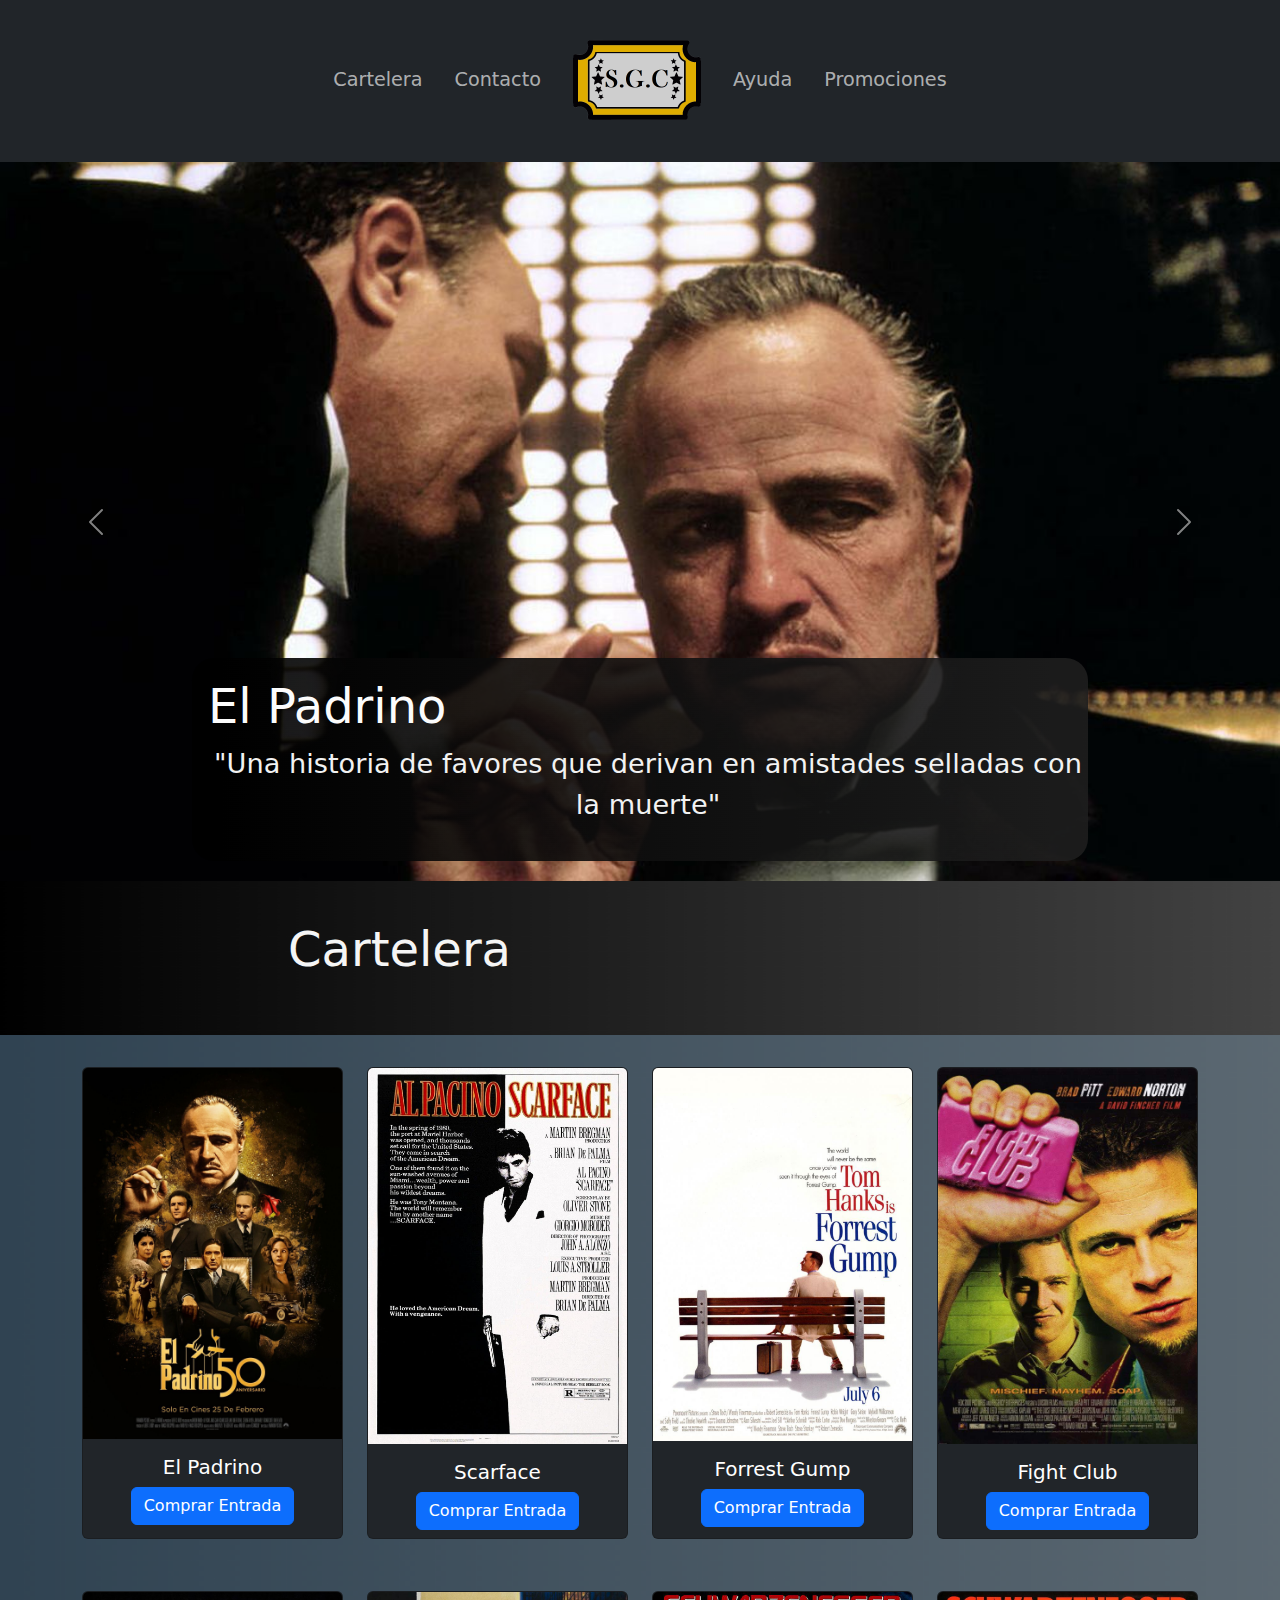
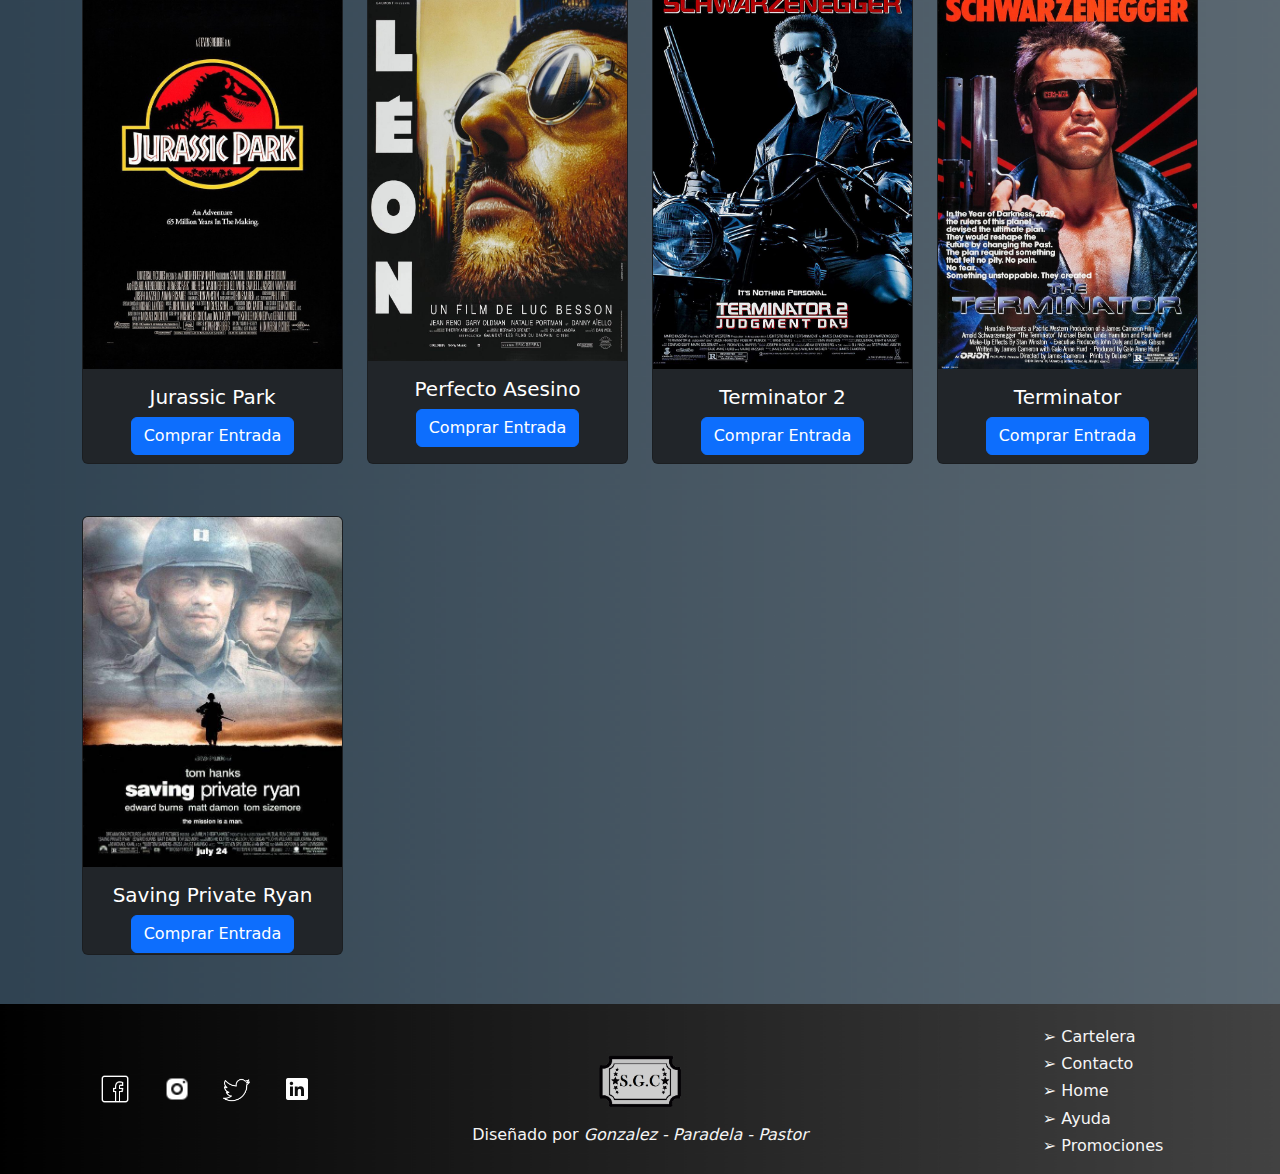
<file: Sistema De Gestion Cine/index.html>
<!DOCTYPE html>
<html lang="en">
    <head>
        <meta charset="UTF-8">
        <meta name="viewport" content="width=device-width, initial-scale=1.0">
        <title> Sistema de Gestion de Cine </title>
        <!-- Bootstrap -->
        <link href="css/bootstrap.css" rel="stylesheet" type="text/css">
        <!--css Personalizado-->
        <link href="css/personalizado.css" rel="stylesheet" type="text/css">
    </head>

    <body>
      <!-- Menu de navegación -->
        <header>
                <nav class="navbar  navbar-expand-lg 8 navbar navbar-expand-mg 11 bg-dark opacity-100"  data-bs-theme ="dark">
                    <div class="container-fluid">
                      <button class="navbar-toggler" type="button" data-bs-toggle="collapse" data-bs-target="#navbarNav" aria-controls="navbarNav" aria-expanded="false" aria-label="Toggle navigation">
                        <span class="navbar-toggler-icon"></span>
                      </button>
                      <div class="collapse navbar-collapse" id="navbarNav">
                        <ul class="navbar-nav nav-underline mx-auto">
                          <li class="nav-item">
                            <a class="nav-link " aria-current="page" href="#">Cartelera</a>
                          </li>
                          <li class="nav-item">
                            <a class="nav-link" href="#">Contacto</a>
                          </li>
                          <li class="nav-item">
                            <a class="nav-link" href="index.html"><img id="logo-principal" src="Imagenes/ICONOS/Logo cine png.png" alt="Logo"></a>
                          </li>
                          
                          <li class="nav-item">
                            <a class="nav-link" href="#">Ayuda</a>
                          </li>
                          <li class="nav-item">
                            <a class="nav-link" href="#" >Promociones</a>
                          </li>
                        </ul>
                      </div>
                    </div>
                  </nav>
        </header>
      <!-- Fin menú navegación -->

      <!-- Carrusel -->
        <section class="row">
          <div class="col col-lg-12 ">
                <div id="carouselExampleAutoplaying" class="carousel" data-bs-ride="carousel">
                  <div class="carousel-inner">
                    <div class="carousel-item active">
                      <img src="Imagenes/el padrino.jpg" class="d-block w-100" alt="el padrino">
                      <div class="carousel-caption d-none d-md-block" id="epigrafe">
                        <h4>El Padrino</h4>
                        <p>"Una historia de favores que derivan en amistades selladas con la muerte"</p>
                      </div>
                    </div>
                    <div class="carousel-item">
                      <img src="Imagenes/forest gump.jpg" class="d-block w-100" alt="forest gump">
                      <div class="carousel-caption d-none d-md-block" id="epigrafe">
                        <h4>Forrest Gump</h4>
                        <p>"Una inyección de inocencia, solidaridad y optimismo que sirve de vacuna contra la desorientación y el cinismo"</p>
                      </div>
                    </div>
                    <div class="carousel-item">
                      <img src="Imagenes/Scarface.jpg" class="d-block w-100" alt="scarface">
                      <div class="carousel-caption d-none d-md-block" id="epigrafe">
                        <h4>Scarface</h4>
                        <p>"La película más sangrienta sobre gánsteres con un inspirado Al Pacino"</p>
                      </div>
                    </div>
                  </div>
                  <button class="carousel-control-prev" type="button" data-bs-target="#carouselExampleAutoplaying" data-bs-slide="prev">
                    <span class="carousel-control-prev-icon" aria-hidden="true"></span>
                    <span class="visually-hidden">Previous</span>
                  </button>
                  <button class="carousel-control-next" type="button" data-bs-target="#carouselExampleAutoplaying" data-bs-slide="next">
                    <span class="carousel-control-next-icon" aria-hidden="true"></span>
                    <span class="visually-hidden">Next</span>
                  </button>
                </div>
            </div>
        </section>
      <!-- Fin carrusel -->

      
      
      <!-- Seccion cartelera -->
      <div class="row text-start" id="filaCartelera">
        <h2> Cartelera </h2>
      </div>
      
      <div class="container text-center">   
        <section class="row" id="cartelera">
          <div class="col-lg-3 col-md-4 col-sm-10">
            <div class="card text-bg-dark text-center">
                <img src="Imagenes/el padrino cartelera.jpg" class="card-img-top" alt="el padrino">
                <div class="card-body">
                  <h5 class="card-title">El Padrino</h5>
                  <a href="#" class="btn btn-primary">Comprar Entrada</a>
                </div>
              </div>
          </div>
          <div class="col-lg-3 col-md-4 col-sm-10">
              <div class="card text-bg-dark text-center">
                <img src="Imagenes/scarface cartelera.jpg" class="card-img-top" alt="el padrino">
                <div class="card-body">
                  <h5 class="card-title">Scarface</h5>
                  <a href="#" class="btn btn-primary">Comprar Entrada</a>
                </div>
              </div>
          </div>
          <div class="col-lg-3 col-md-4 col-sm-10">
              <div class="card text-bg-dark text-center">
                <img src="Imagenes/Forrest gump cartelera.jpg" class="card-img-top" alt="el padrino">
                <div class="card-body">
                  <h5 class="card-title">Forrest Gump</h5>
                  <a href="#" class="btn btn-primary">Comprar Entrada</a>
                </div>
              </div>
          </div>
          <div class="col-lg-3 col-md-4 col-sm-10">
              <div class="card text-bg-dark text-center">
                <img src="Imagenes/fight club.jpg" class="card-img-top" alt="fight club">
                <div class="card-body">
                  <h5 class="card-title">Fight Club</h5>
                  <a href="#" class="btn btn-primary">Comprar Entrada</a>
                </div>
              </div>
          </div>
          <div class="col-lg-3 col-md-4 col-sm-10">
              <div class="card text-bg-dark text-center">
                <img src="Imagenes/jurasic park.jpg" class="card-img-top" alt="Jurassic Park">
                <div class="card-body">
                  <h5 class="card-title">Jurassic Park</h5>
                  <a href="#" class="btn btn-primary">Comprar Entrada</a>
                </div>
              </div>
          </div>
          <div class="col-lg-3 col-md-4 col-sm-10">
              <div class="card text-bg-dark text-center">
                <img src="Imagenes/perfecto asesino.jpg" class="card-img-top" alt="perfecto asesino">
                <div class="card-body">
                  <h5 class="card-title">Perfecto Asesino</h5>
                  <a href="#" class="btn btn-primary">Comprar Entrada</a>
                </div>
              </div>
          </div>
          <div class="col-lg-3 col-md-4 col-sm-10">
              <div class="card text-bg-dark text-center">
                <img src="Imagenes/Terminator 2.jpg" class="card-img-top" alt="terminator 2">
                <div class="card-body">
                  <h5 class="card-title">Terminator 2</h5>
                  <a href="#" class="btn btn-primary">Comprar Entrada</a>
                </div>
              </div>
          </div>
          <div class="col-lg-3 col-md-4 col-sm-10">
              <div class="card text-bg-dark text-center">
                <img src="Imagenes/Terminator.jpg" class="card-img-top" alt="Terminator">
                <div class="card-body">
                  <h5 class="card-title">Terminator</h5>
                  <a href="#" class="btn btn-primary">Comprar Entrada</a>
                </div>
              </div>
          </div>
          <div class="col-lg-3 col-md-4 col-sm-10">
              <div class="card text-bg-dark text-center">
                <img src="Imagenes/rescatando ryan.jpg" class="card-img-top" alt="rescatando al soldado ryan">
                <div class="card-body">
                  <h5 class="card-title">Saving Private Ryan</h5>
                  <a href="#" class="btn btn-primary">Comprar Entrada</a>
                </div>
              </div>
          </div>
        </section>
      </div>
      <!-- Fin seccion cartelera -->

      <!-- inicio Footer -->
          <footer class="row align-items-center">
            <div class="col-lg-4">
                <ul class="nav justify-content-center">
                  <li class="nav-item">
                    <a class="nav-link" href="#"><img src="Imagenes/ICONOS/facebook.png" alt="facebook" id="facebook"></a>
                  </li>
                  <li class="nav-item">
                    <a class="nav-link" href="#"><img src="Imagenes/ICONOS/instagram.png" alt="instagram" id="instagram"></a>
                  </li>
                  <li class="nav-item">
                    <a class="nav-link" href="#"><img src="Imagenes/ICONOS/twitter.png" alt="twitter" id="twitter"></a>
                  </li>
                  <li class="nav-item">
                    <a class="nav-link" href="#"><img src="Imagenes/ICONOS/linkedin.png" alt="linkedin"></a>
                  </li>
                </ul>
            </div>

            <div class="col-lg-4 text-center">
              <img src="Imagenes/ICONOS/Logo cine footer.png" alt="Logo footer" id="logoSecundario">
              <p> Diseñado por <i>Gonzalez - Paradela -  Pastor</i></p>
          </div>

            <div class="col-lg-4">
             <ul id="listafooter">
              <li>
                <a  href="#">Cartelera</a>
              </li>
              <li>
                <a  href="#">Contacto</a>
              </li>
              <li>
                <a href="#">Home</a>
              </li>
              <li>
                <a href="#">Ayuda</a>
              </li>
              <li>
                <a href="#">Promociones</a>
              </li>
            </ul>
            </div>
          </footer>

      <!-- Fin footer -->
        
        <script src="js/bootstrap.bundle.js"></script>
    </body>
</html>
</file>
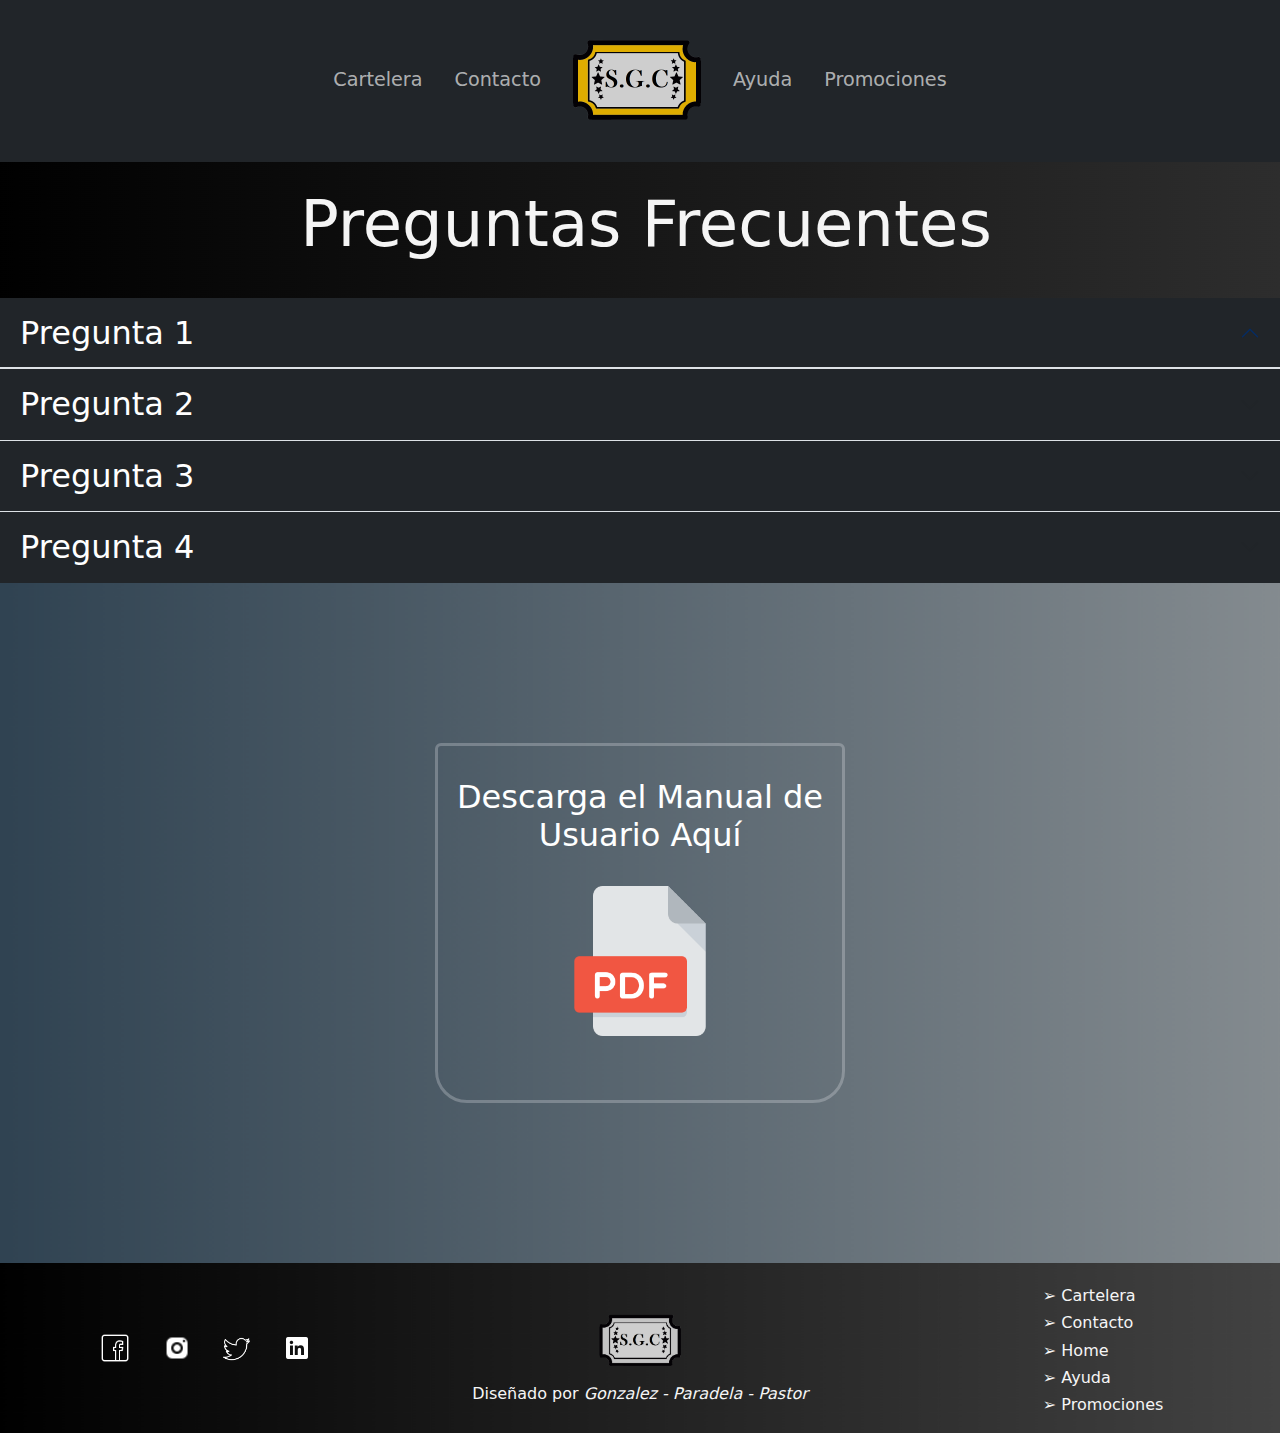
<file: Sistema De Gestion Cine/ayuda.html>
<!DOCTYPE html>
<html lang="en">
    <head>
        <meta charset="UTF-8">
        <meta name="viewport" content="width=device-width, initial-scale=1.0">
        <title> Sistema de Gestion de Cine </title>
        <!-- Bootstrap -->
        <link href="css/bootstrap.css" rel="stylesheet" type="text/css">
        <!--css Personalizado-->
        <link href="css/personalizado.css" rel="stylesheet" type="text/css">
    </head>

    <body>
      <!-- Menu de navegación -->
        <header>
                <nav class="navbar  navbar-expand-lg 8 navbar navbar-expand-mg 11 bg-dark opacity-100"  data-bs-theme ="dark">
                    <div class="container-fluid">
                      <button class="navbar-toggler" type="button" data-bs-toggle="collapse" data-bs-target="#navbarNav" aria-controls="navbarNav" aria-expanded="false" aria-label="Toggle navigation">
                        <span class="navbar-toggler-icon"></span>
                      </button>
                      <div class="collapse navbar-collapse" id="navbarNav">
                        <ul class="navbar-nav nav-underline mx-auto">
                          <li class="nav-item">
                            <a class="nav-link " aria-current="page" href="#">Cartelera</a>
                          </li>
                          <li class="nav-item">
                            <a class="nav-link" href="#">Contacto</a>
                          </li>
                          <li class="nav-item">
                            <a class="nav-link" href="index.html"><img id="logo-principal" src="Imagenes/ICONOS/Logo cine png.png" alt="Logo"></a>
                          </li>
                          
                          <li class="nav-item">
                            <a class="nav-link" href="#">Ayuda</a>
                          </li>
                          <li class="nav-item">
                            <a class="nav-link" href="#" >Promociones</a>
                          </li>
                        </ul>
                      </div>
                    </div>
                  </nav>
        </header>
      <!-- Fin menú navegación -->

     <!-- Inicio sección Ayuda -->
     <div class="row text-center" id="filaAyuda">
        <h2> Preguntas Frecuentes </h2>
      </div>

      <div class="accordion accordion-flush" id="accordionAyuda">
        <div class="accordion-item">
          <h2 class="accordion-header">
            <button class="accordion-button text-bg-dark" type="button" data-bs-toggle="collapse" data-bs-target="#panelsStayOpen-collapseOne" aria-expanded="true" aria-controls="panelsStayOpen-collapseOne">
              Pregunta 1
            </button>
          </h2>
          <div id="panelsStayOpen-collapseOne" class="accordion-collapse collapse">
            <div class="accordion-body">
              <strong>This is the first item's accordion body.</strong> It is shown by default, until the collapse plugin adds the appropriate classes that we use to style each element. These classes control the overall appearance, as well as the showing and hiding via CSS transitions. You can modify any of this with custom CSS or overriding our default variables. It's also worth noting that just about any HTML can go within the <code>.accordion-body</code>, though the transition does limit overflow.
            </div>
          </div>
        </div>
        <div class="accordion-item">
          <h2 class="accordion-header">
            <button class="accordion-button collapsed text-bg-dark" type="button" data-bs-toggle="collapse" data-bs-target="#panelsStayOpen-collapseTwo" aria-expanded="false" aria-controls="panelsStayOpen-collapseTwo">
              Pregunta 2
            </button>
          </h2>
          <div id="panelsStayOpen-collapseTwo" class="accordion-collapse collapse">
            <div class="accordion-body">
              <strong>This is the second item's accordion body.</strong> It is hidden by default, until the collapse plugin adds the appropriate classes that we use to style each element. These classes control the overall appearance, as well as the showing and hiding via CSS transitions. You can modify any of this with custom CSS or overriding our default variables. It's also worth noting that just about any HTML can go within the <code>.accordion-body</code>, though the transition does limit overflow.
            </div>
          </div>
        </div>
        <div class="accordion-item">
          <h2 class="accordion-header">
            <button class="accordion-button collapsed text-bg-dark" type="button" data-bs-toggle="collapse" data-bs-target="#panelsStayOpen-collapseThree" aria-expanded="false" aria-controls="panelsStayOpen-collapseThree">
              Pregunta 3
            </button>
          </h2>
          <div id="panelsStayOpen-collapseThree" class="accordion-collapse collapse">
            <div class="accordion-body">
              <strong>This is the third item's accordion body.</strong> It is hidden by default, until the collapse plugin adds the appropriate classes that we use to style each element. These classes control the overall appearance, as well as the showing and hiding via CSS transitions. You can modify any of this with custom CSS or overriding our default variables. It's also worth noting that just about any HTML can go within the <code>.accordion-body</code>, though the transition does limit overflow.
            </div>
          </div>
        </div>

        <div class="accordion-item">
          <h2 class="accordion-header">
            <button class="accordion-button collapsed text-bg-dark" type="button" data-bs-toggle="collapse" data-bs-target="#panelsStayOpen-collapseFour" aria-expanded="false" aria-controls="panelsStayOpen-collapseFour">
              Pregunta 4
            </button>
          </h2>
          <div id="panelsStayOpen-collapseFour" class="accordion-collapse collapse">
            <div class="accordion-body">
              <strong>This is the third item's accordion body.</strong> It is hidden by default, until the collapse plugin adds the appropriate classes that we use to style each element. These classes control the overall appearance, as well as the showing and hiding via CSS transitions. You can modify any of this with custom CSS or overriding our default variables. It's also worth noting that just about any HTML can go within the <code>.accordion-body</code>, though the transition does limit overflow.
            </div>
          </div>
        </div>
      </div>
     <!-- Fin sección Ayuda -->

     <!-- Contenedor manual de usuario -->
     <div class="row text-center justify-content-center">
        <div class="col col-lg-4">
          <div class="container border border-3 border-light border-opacity-25 rounded-top rounded-5" id="container-Manual-Usuario">
            <h3>
              Descarga el Manual de Usuario Aquí
            </h3>
            <a href="#" download="Manual-Usuario"><img src="Imagenes/ICONOS/Icono pdf.png" alt="Icono descarga Manual de usuario" id="Manual-Usuario"></a>
          </div>
        </div>
     </div>
     <!-- Fin Contenedor manual de usuario -->


      <!-- inicio Footer -->
          <footer class="row align-items-center">
            <div class="col-lg-4">
                <ul class="nav justify-content-center">
                  <li class="nav-item">
                    <a class="nav-link" href="#"><img src="Imagenes/ICONOS/facebook.png" alt="facebook" id="facebook"></a>
                  </li>
                  <li class="nav-item">
                    <a class="nav-link" href="#"><img src="Imagenes/ICONOS/instagram.png" alt="instagram" id="instagram"></a>
                  </li>
                  <li class="nav-item">
                    <a class="nav-link" href="#"><img src="Imagenes/ICONOS/twitter.png" alt="twitter" id="twitter"></a>
                  </li>
                  <li class="nav-item">
                    <a class="nav-link" href="#"><img src="Imagenes/ICONOS/linkedin.png" alt="linkedin"></a>
                  </li>
                </ul>
            </div>

            <div class="col-lg-4 text-center">
              <img src="Imagenes/ICONOS/Logo cine footer.png" alt="Logo footer" id="logoSecundario">
              <p> Diseñado por <i>Gonzalez - Paradela -  Pastor</i></p>
          </div>

            <div class="col-lg-4">
             <ul id="listafooter">
              <li>
                <a  href="#">Cartelera</a>
              </li>
              <li>
                <a  href="#">Contacto</a>
              </li>
              <li>
                <a href="#">Home</a>
              </li>
              <li>
                <a href="#">Ayuda</a>
              </li>
              <li>
                <a href="#">Promociones</a>
              </li>
            </ul>
            </div>
          </footer>

      <!-- Fin footer -->
        
        <script src="js/bootstrap.bundle.js"></script>
    </body>
</html>
</file>
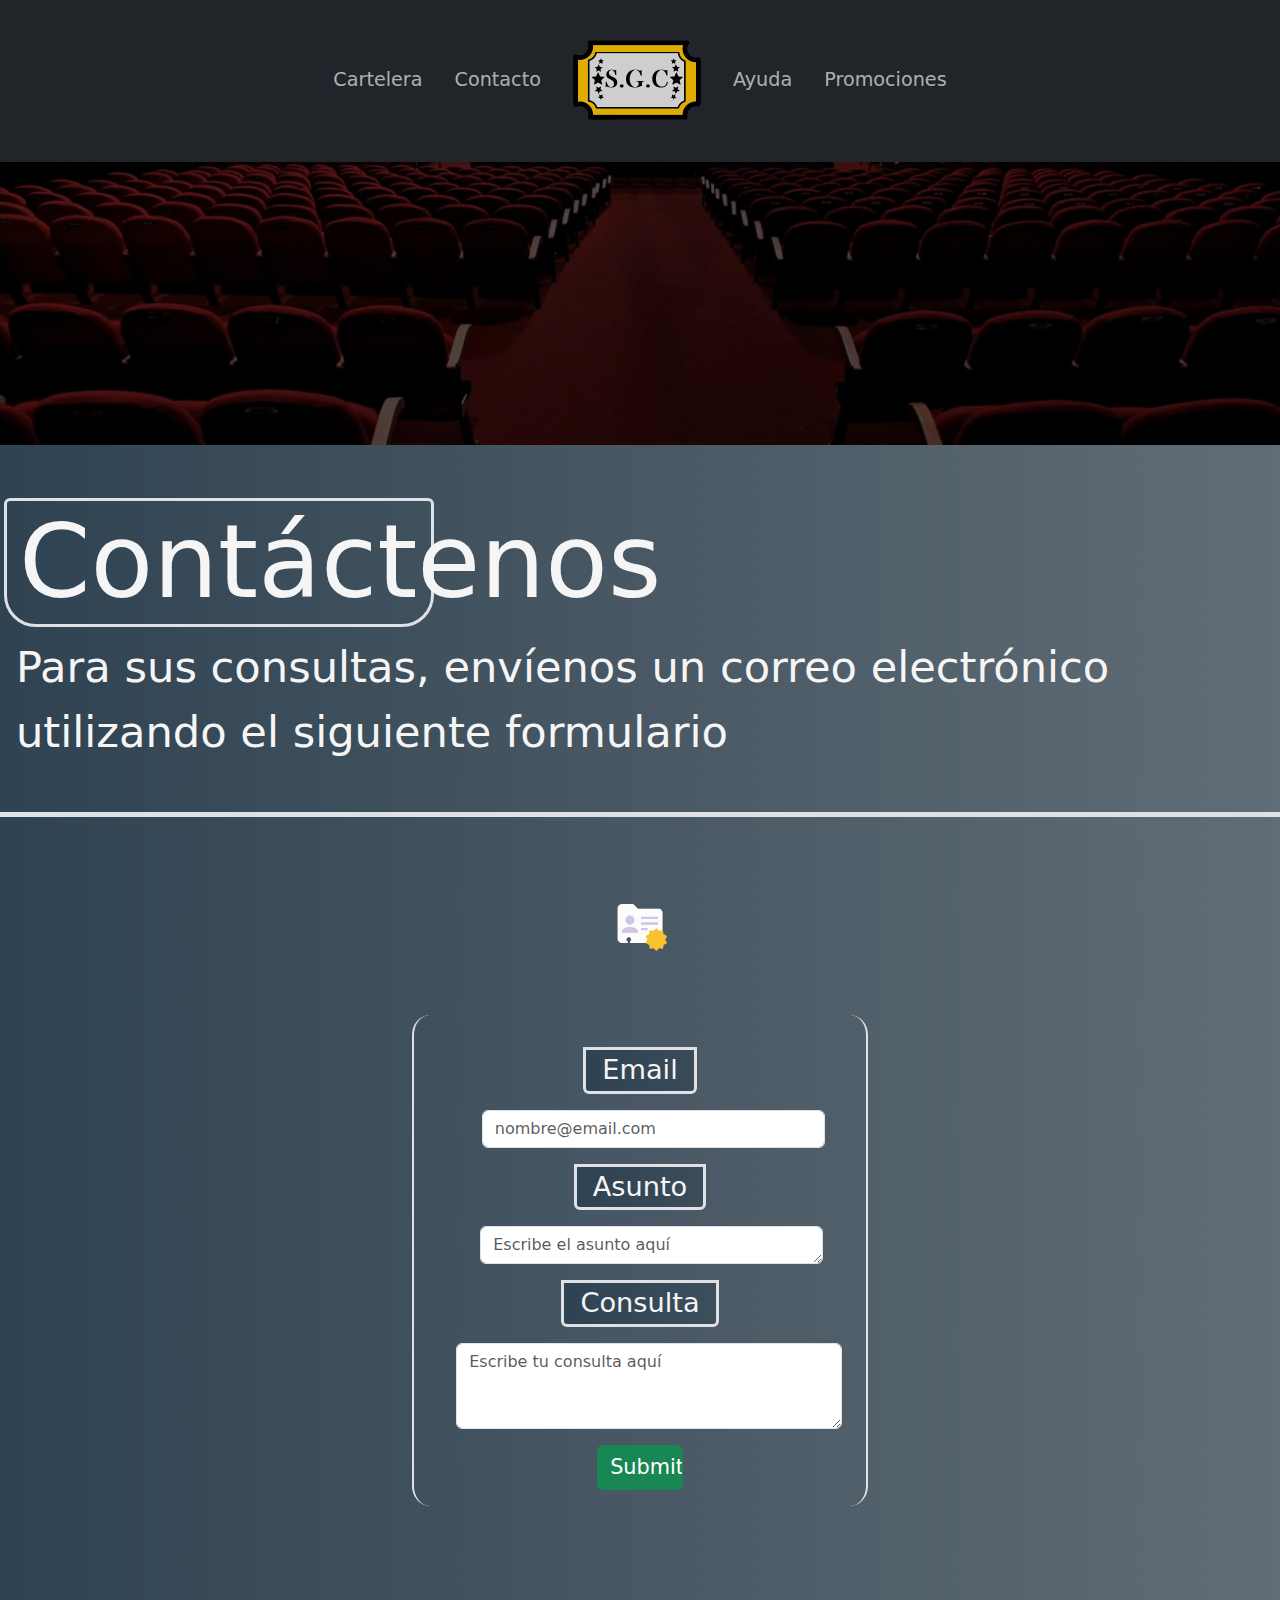
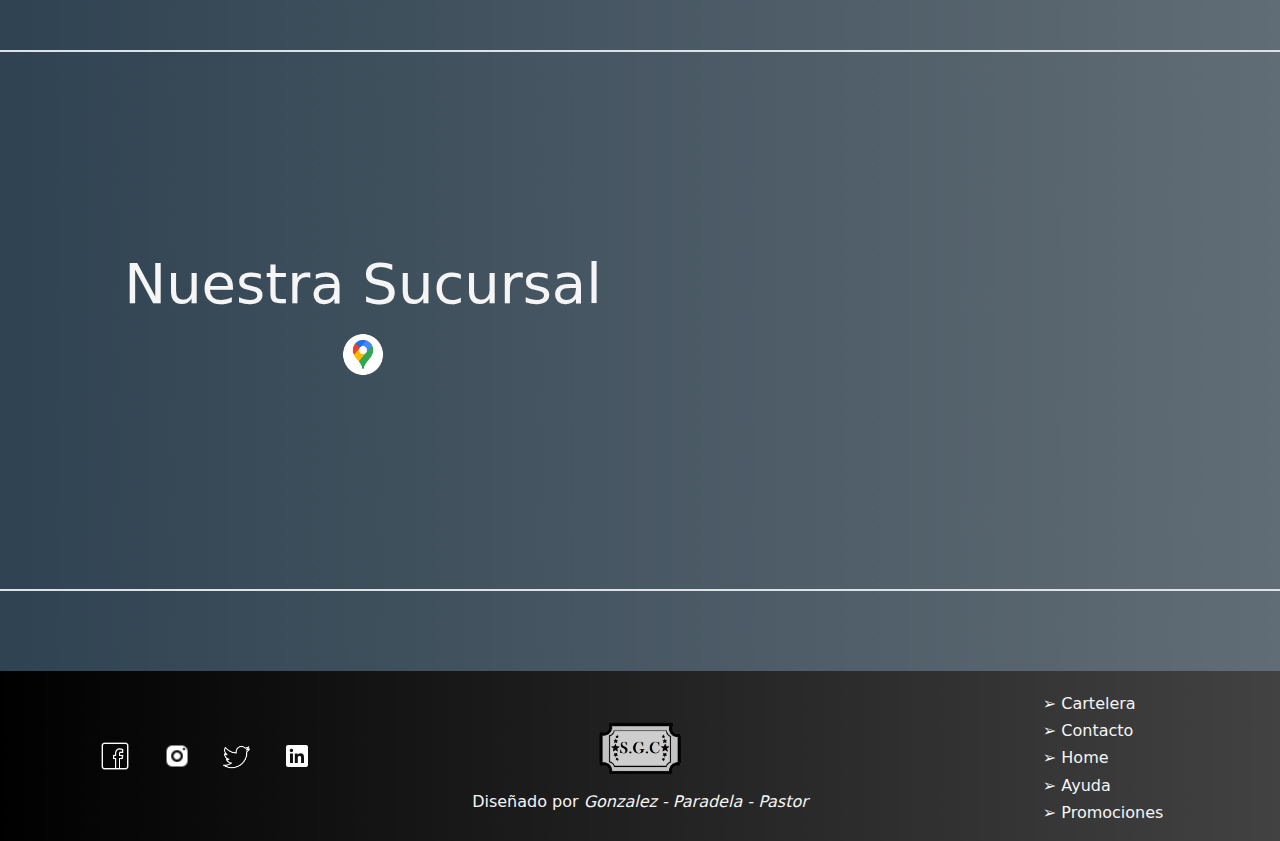
<file: Sistema De Gestion Cine/Contacto.html>
<!DOCTYPE html>
<html lang="en">
    <head>
        <meta charset="UTF-8">
        <meta name="viewport" content="width=device-width, initial-scale=1.0">
        <title> Sistema de Gestion de Cine </title>
        <!-- Bootstrap -->
        <link href="css/bootstrap.css" rel="stylesheet" type="text/css">
        <!--css Personalizado-->
        <link href="css/personalizado.css" rel="stylesheet" type="text/css">
    </head>

    <body>
      <!-- Menu de navegación -->
        <header>
                <nav class="navbar  navbar-expand-lg 8 navbar navbar-expand-mg 11 bg-dark opacity-100"  data-bs-theme ="dark">
                    <div class="container-fluid">
                      <button class="navbar-toggler" type="button" data-bs-toggle="collapse" data-bs-target="#navbarNav" aria-controls="navbarNav" aria-expanded="false" aria-label="Toggle navigation">
                        <span class="navbar-toggler-icon"></span>
                      </button>
                      <div class="collapse navbar-collapse" id="navbarNav">
                        <ul class="navbar-nav nav-underline mx-auto">
                          <li class="nav-item">
                            <a class="nav-link " aria-current="page" href="#">Cartelera</a>
                          </li>
                          <li class="nav-item">
                            <a class="nav-link" href="#">Contacto</a>
                          </li>
                          <li class="nav-item">
                            <a class="nav-link" href="index.html"><img id="logo-principal" src="Imagenes/ICONOS/Logo cine png.png" alt="Logo"></a>
                          </li>
                          
                          <li class="nav-item">
                            <a class="nav-link" href="#">Ayuda</a>
                          </li>
                          <li class="nav-item">
                            <a class="nav-link" href="#" >Promociones</a>
                          </li>
                        </ul>
                      </div>
                    </div>
                  </nav>
        </header>
      <!-- Fin menú navegación -->

      <div class="row align-items-end" id="FondoContacto">
        <h2 class="border border-3 rounded-top rounded-5">Contáctenos</h2>
        <p> Para sus consultas, envíenos un correo electrónico utilizando el siguiente formulario</p>
      </div>

      <div class="row Separador border-top border-5"></div>

      <div class="row align-items-center justify-content-center" >
        <img src="Imagenes/ICONOS/icono-contacto.png" alt="Logo" id="LogoContacto">
      </div>



    <div class="row justify-content-center align-items-center" >  
        <!-- Formulario Contacto -->
        <div class="container border-2 border-start border-end" id="FormularioContacto">
          <div class="mb-3 text-center justify-content-center">
            <label for="exampleFormControlInput1" class="form-label border border-3 rounded-bottom">Email</label>
            <input type="email" class="form-control" id="exampleFormControlInput1" placeholder="nombre@email.com">
          </div>
          <div class="mb-3 text-center justify-content-center">
            <label for="exampleFormControlTextarea1" class="form-label border border-3 rounded-bottom">Asunto</label>
            <textarea class="form-control" id="exampleFormControlTextarea1" rows="1" placeholder="Escribe el asunto aquí"></textarea>
          </div>
          <div class="mb-3 text-center">
            <label for="exampleFormControlTextarea1" class="form-label border border-3 rounded-bottom">Consulta</label>
            <textarea class="form-control" id="consulta" rows="3" placeholder="Escribe tu consulta aquí"></textarea>
          </div>
          <div class="mb-3 text-center">
            <input type="submit" class="btn btn-success" id="exampleFormControlInput1" placeholder="nombre@email.com">
          </div>
      </div>
    </div>
      <!-- Fin Formulario Contacto -->

    <div class="row align-items-center justify-content-center border border-2 border-top border-bottom" id="FilaMapa">
        <div class="col col-lg-6 text-center">
              <h4> Nuestra Sucursal <img src="Imagenes/ICONOS/mapa.png" alt="mapa" id="Mapa"></h4> 
        </div>
        <div class="col col-lg-6 align-items-center">
          <iframe class="border-3 rounded-bottom-4" src="https://www.google.com/maps/embed?pb=!1m18!1m12!1m3!1d3282.5591441865295!2d-58.60460592343556!3d-34.640579459447174!2m3!1f0!2f0!3f0!3m2!1i1024!2i768!4f13.1!3m3!1m2!1s0x95bc951c0fe2d9f5%3A0x9f1c540898efecbe!2sUTN%20-%20Facultad%20Regional%20Haedo!5e0!3m2!1ses!2sar!4v1685314182348!5m2!1ses!2sar" width="600" height="450" style="border:0;" allowfullscreen="" loading="lazy" referrerpolicy="no-referrer-when-downgrade"></iframe>
        </div>
    </div>



      <!-- inicio Footer -->
      <footer class="row align-items-center">
        <div class="col-lg-4">
            <ul class="nav justify-content-center">
              <li class="nav-item">
                <a class="nav-link" href="#"><img src="Imagenes/ICONOS/facebook.png" alt="facebook" id="facebook"></a>
              </li>
              <li class="nav-item">
                <a class="nav-link" href="#"><img src="Imagenes/ICONOS/instagram.png" alt="instagram" id="instagram"></a>
              </li>
              <li class="nav-item">
                <a class="nav-link" href="#"><img src="Imagenes/ICONOS/twitter.png" alt="twitter" id="twitter"></a>
              </li>
              <li class="nav-item">
                <a class="nav-link" href="#"><img src="Imagenes/ICONOS/linkedin.png" alt="linkedin"></a>
              </li>
            </ul>
        </div>

        <div class="col-lg-4 text-center">
          <img src="Imagenes/ICONOS/Logo cine footer.png" alt="Logo footer" id="logoSecundario">
          <p> Diseñado por <i>Gonzalez - Paradela -  Pastor</i></p>
      </div>

        <div class="col-lg-4">
         <ul id="listafooter">
          <li>
            <a  href="#">Cartelera</a>
          </li>
          <li>
            <a  href="#">Contacto</a>
          </li>
          <li>
            <a href="#">Home</a>
          </li>
          <li>
            <a href="#">Ayuda</a>
          </li>
          <li>
            <a href="#">Promociones</a>
          </li>
        </ul>
        </div>
      </footer>

  <!-- Fin footer -->
    
    <script src="js/bootstrap.bundle.js"></script>
</body>
</html>
</file>
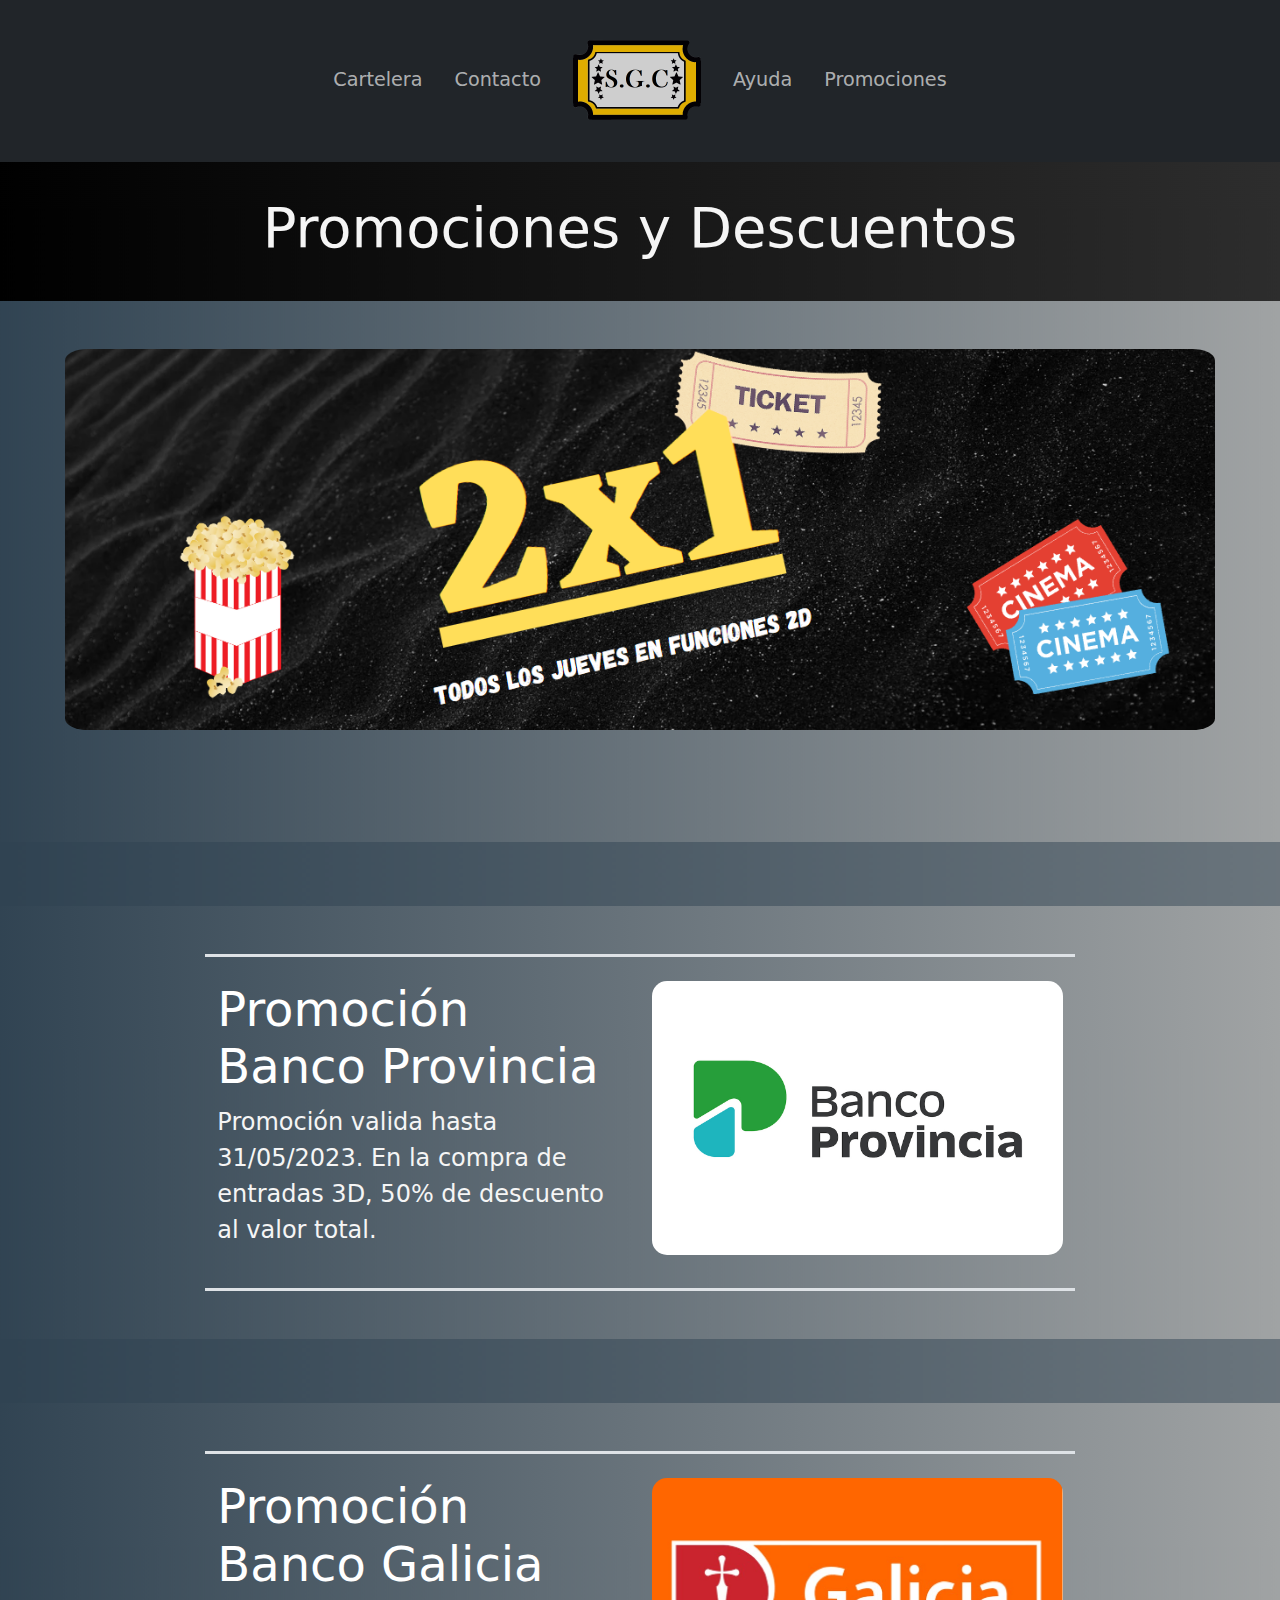
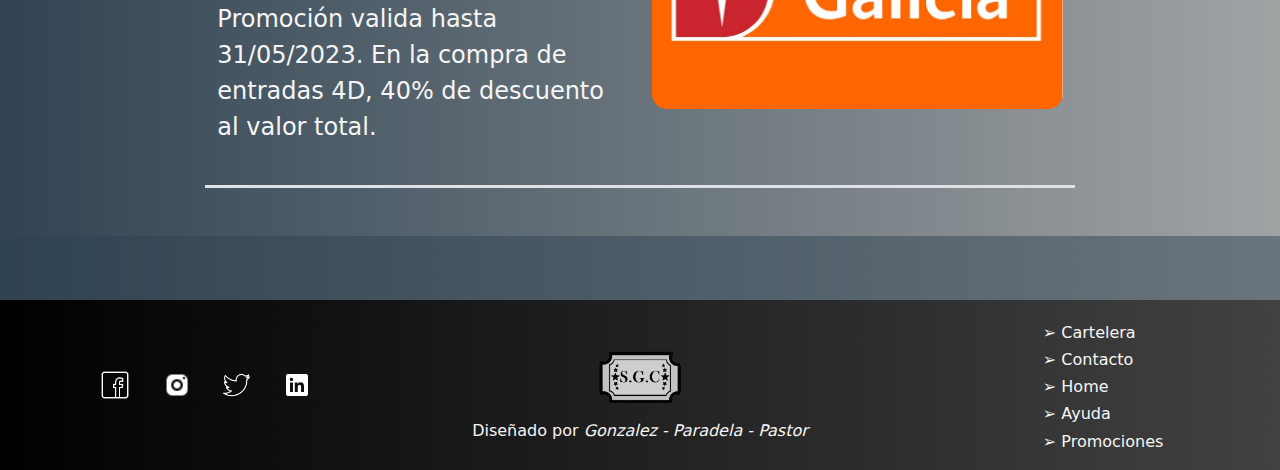
<file: Sistema De Gestion Cine/promociones.html>
<!DOCTYPE html>
<html lang="en">
    <head>
        <meta charset="UTF-8">
        <meta name="viewport" content="width=device-width, initial-scale=1.0">
        <title> Sistema de Gestion de Cine </title>
        <!-- Bootstrap -->
        <link href="css/bootstrap.css" rel="stylesheet" type="text/css">
        <!--css Personalizado-->
        <link href="css/personalizado.css" rel="stylesheet" type="text/css">
    </head>

    <body>
      <!-- Menu de navegación -->
        <header>
                <nav class="navbar  navbar-expand-lg 8 navbar navbar-expand-mg 11 bg-dark opacity-100"  data-bs-theme ="dark">
                    <div class="container-fluid">
                      <button class="navbar-toggler" type="button" data-bs-toggle="collapse" data-bs-target="#navbarNav" aria-controls="navbarNav" aria-expanded="false" aria-label="Toggle navigation">
                        <span class="navbar-toggler-icon"></span>
                      </button>
                      <div class="collapse navbar-collapse" id="navbarNav">
                        <ul class="navbar-nav nav-underline mx-auto">
                          <li class="nav-item">
                            <a class="nav-link " aria-current="page" href="#">Cartelera</a>
                          </li>
                          <li class="nav-item">
                            <a class="nav-link" href="#">Contacto</a>
                          </li>
                          <li class="nav-item">
                            <a class="nav-link" href="index.html"><img id="logo-principal" src="Imagenes/ICONOS/Logo cine png.png" alt="Logo"></a>
                          </li>
                          
                          <li class="nav-item">
                            <a class="nav-link" href="#">Ayuda</a>
                          </li>
                          <li class="nav-item">
                            <a class="nav-link" href="#" >Promociones</a>
                          </li>
                        </ul>
                      </div>
                    </div>
                  </nav>
        </header>
      <!-- Fin menú navegación -->

    
      <div class="row text-center" id="FilaPromociones">
        <h2>
        Promociones y Descuentos    
       </h2>
      </div>

      <!-- Promociones -->

      <div class="row justify-content-center Promociones" id="ImagenSuperior">
          <img src="Imagenes/2X1.png" alt="Banco Provincia">
      </div>

      <div class="row justify-content-center Promociones" >
          <div class="container col col-lg-8 border-3 border-top border-bottom">
            <div class="row">
              <div class=" col col-lg-6">
                <h4 class="text-start"> Promoción Banco Provincia </h4>
                <p> Promoción valida hasta 31/05/2023. En la compra de entradas 3D, 50% de descuento al valor total.</p>
              </div>
              <div class="col col-lg-6">
                <img src="Imagenes/Banco provincia.jpg" alt="Banco Provincia" class="col col-lg-4">
              </div>
            </div>
          </div>
      </div>

      <div class="row justify-content-center Promociones" >
        <div class="container col col-lg-8 border-3 border-top border-bottom">
          <div class="row">
            <div class=" col col-lg-6">
              <h4 class="text-start"> Promoción Banco Galicia </h4>
              <p> Promoción valida hasta 31/05/2023. En la compra de entradas 4D, 40% de descuento al valor total.</p>
            </div>
            <div class="col col-lg-6">
              <img src="Imagenes/galicia.jpg" alt="Banco Provincia" class="col col-lg-4">
            </div>
          </div>
        </div>
    </div>



      <!-- inicio Footer -->
          <footer class="row align-items-center">
            <div class="col-lg-4">
                <ul class="nav justify-content-center">
                  <li class="nav-item">
                    <a class="nav-link" href="#"><img src="Imagenes/ICONOS/facebook.png" alt="facebook" id="facebook"></a>
                  </li>
                  <li class="nav-item">
                    <a class="nav-link" href="#"><img src="Imagenes/ICONOS/instagram.png" alt="instagram" id="instagram"></a>
                  </li>
                  <li class="nav-item">
                    <a class="nav-link" href="#"><img src="Imagenes/ICONOS/twitter.png" alt="twitter" id="twitter"></a>
                  </li>
                  <li class="nav-item">
                    <a class="nav-link" href="#"><img src="Imagenes/ICONOS/linkedin.png" alt="linkedin"></a>
                  </li>
                </ul>
            </div>

            <div class="col-lg-4 text-center">
              <img src="Imagenes/ICONOS/Logo cine footer.png" alt="Logo footer" id="logoSecundario">
              <p> Diseñado por <i>Gonzalez - Paradela -  Pastor</i></p>
          </div>

            <div class="col-lg-4">
             <ul id="listafooter">
              <li>
                <a  href="#">Cartelera</a>
              </li>
              <li>
                <a  href="#">Contacto</a>
              </li>
              <li>
                <a href="#">Home</a>
              </li>
              <li>
                <a href="#">Ayuda</a>
              </li>
              <li>
                <a href="#">Promociones</a>
              </li>
            </ul>
            </div>
          </footer>

      <!-- Fin footer -->
        
        <script src="js/bootstrap.bundle.js"></script>
    </body>
</html>
</file>
<file: Sistema De Gestion Cine/css/personalizado.css>
#logo-principal{
    width: 8rem;
}

body{
    background-image: url("../Imagenes/Lizard.jpg") ;
    background-repeat: no-repeat;
    background-size: cover;
}

/*Modificaciones Carousel*/

#epigrafe::before{
    content: "";
    background: url("../Imagenes/Deep\ Space.jpg");
    opacity: 0.9;
    top: 0;
    left: 0;
    bottom: 0;
    right: 0;
    position: absolute;
    border-radius: 1.4rem;
}

#epigrafe h4{
    font-size: 3rem;
    display: flex;
    align-self: flex-start;
    opacity: 0.99;
    padding-left: 1rem;
} 

#epigrafe p{
    font-size: 1.7rem;
    display: flex;
    align-self: flex-start;
    opacity: 0.99;
    padding-left: 1rem;
} 

/*Fin modificaciones Carousel*/

/*Modificaiones CARTELERA*/
#filaCartelera{
    background-image: url("../Imagenes/Deep\ Space.jpg");
    background-size: cover;
    background-repeat: no-repeat;
    padding-bottom: 3rem;
}

#filaCartelera h2{
    margin-left: 18rem;
    margin-top: 2.5rem;
    font-size: 3rem;
    color: whitesmoke;
}

div.card{
    margin-bottom: 2rem;
    height: 90%;
} 

img.card-img-top{
    height: 80%;
}

#cartelera{
    margin-top: 2rem;
}


/*Fin Modificaiones CARTELERA*/

/* TAMAÑO ICONOS */
img#twitter{
    width: 27px;
}
img#facebook{
    width: 32px;
}
img#instagram{
    width: 28px;
}
/*FIN TAMAÑO ICONOS */

/* Inicio modificaciones footer */
footer{
    background-image: url("../Imagenes/Deep\ Space.jpg");
    background-repeat: no-repeat;
    background-size: cover;
}

#listafooter{
    padding-left: 12rem;
}
footer div img#logoSecundario{
    width: 100px;
    margin-top: 2rem;
    margin-bottom: 0.5rem;   
}


#listafooter{
    margin-top: 1.3rem;
}

#listafooter li{
    margin-top: 0.2rem;
}
#listafooter li::marker{
    content: '➢ ';
    color: whitesmoke;
}

#listafooter li a{
    color: whitesmoke;
    text-decoration: none;
    margin-top: 5rem;
    transition: all 0.2s ease-in;
}

#listafooter li a:hover{
    color: gold;
    text-shadow: 2px 1px 5px;
    font-size: 1.04rem;
    
}
div p{
    color: whitesmoke;
}

div p i{ 
    color: whitesmoke;
}


li.nav-item{
    display: flex;
    align-items: center;
    font-size: 1.2rem;
}

/*Fin modificaciones footer*/

/* Inicio Pagina Ayuda */
#filaAyuda{
    background-image: url("../Imagenes/Deep\ Space.jpg");
}
#filaAyuda h2{
    color: whitesmoke;
    font-size: 4rem;
    padding-left: 1.5rem;
    padding-top: 1.5rem;
    padding-bottom: 1.7rem; 
}

#accordionAyuda .accordion-item{
    font-size: 2rem;
    background-image: url("../Imagenes/Royal.jpg");
    color: whitesmoke;
}

#accordionAyuda .accordion-button{
    font-size: 2rem;
    
}

#container-Manual-Usuario{
    margin-top: 10rem;
    margin-bottom: 10rem;
    padding-top: 2rem;
    padding-bottom: 4rem;   
}

.container#container-Manual-Usuario h3{
   font-size: 2rem;
    margin-bottom: 2rem;
   color: white;
}

.container#container-Manual-Usuario h3:hover{
    text-decoration: underline;
 }

 .container#container-Manual-Usuario img{
    transition: 0.1s ease-in all;
 }

 .container#container-Manual-Usuario img:hover{
   /* width: 10.4rem;*/
    rotate: -8deg;
 }

#Manual-Usuario{
    width: 150px;
}

/* Fin Pagina Ayuda */

/* Pagina Promociones */

#FilaPromociones{
    background-image: url("../Imagenes/Deep\ Space.jpg");
    color: whitesmoke;
    padding-top: 2rem;
    padding-bottom: 2rem;
}

#FilaPromociones h2{
    font-size: 3.5rem;
}

div.Promociones{
    margin-bottom: 4rem;
}

#ImagenSuperior{
    margin-top: 0%;
}

#ImagenSuperior img{
    width: 90%;
    margin-bottom: 4rem;
    transition: 0.3s ease-in all;
    border-radius: 3%;
}

#ImagenSuperior img:hover{
    width: 95%;
}

div.Promociones{
    padding-top: 3rem;
    padding-bottom: 3rem;
    background-image: url("../Imagenes/Lizard.jpg");
}

div.Promociones div{
    padding-top: 0.5rem;
    padding-bottom: 0.5rem;
    
}

div.Promociones div div div h4{
    font-size: 3rem;
    color: white;
}

div.Promociones div div div p{
    font-size: 1.5rem;
}

div.Promociones div div div img{
    width: 100%;
    border-radius: 15px;
}
/* Fin pagina promociones */


/* Pagina Contacto */

#FondoContacto{ 
    background-image: url("../Imagenes/sala-cine.png");
    background-size: cover;
    background-repeat: no-repeat;
    background-position: 0 -400px;
    
}

#FondoContacto h2{
    font-size: 6.4rem;
    margin-top: 21rem;
    margin-left: 1rem;
    width: 33%;
    color: whitesmoke;
}

#FondoContacto p{
    font-size: 2.7rem;
    padding-bottom: 2rem;
    margin-left: 1rem;
}

.row.Separador{
    height: 60px;
}



#FormularioContacto{
    padding-top: 2rem;
    margin-top: 4rem;
    margin-bottom: 9rem;
    width: 35%;
    height: 100%;
    background-size: cover;
    border-radius: 4%;
}


#FormularioContacto label{
    color: whitesmoke;
    padding-left: 1rem;
    padding-right: 1rem;
    font-size: 1.7rem;   
    margin-bottom: 1rem; 
    background-image: url("../Imagenes/Lizard.jpg");
    transition: all 0.3s ease-in;
}

#FormularioContacto input.form-control{
    width: 80%;
    margin-left: 3.5rem;
}

#FormularioContacto label:hover{
    padding-left: 1.5rem;
    padding-right: 1.5rem;
}

#FormularioContacto textarea{
    width: 80%;
    margin-left: 3.4rem;
}

textarea#consulta{
    width: 90%;
    margin-left: 1.9rem;
}

#FormularioContacto input.btn{
    width: 20%;
    font-size: 1.3rem;
}

#LogoContacto{
    width: 6%;
    margin-top: 1.5rem;
    transition: all 0.1s ease-in;
}

#LogoContacto:hover{
    rotate: -8deg;
}

.row#FilaMapa{
    color: whitesmoke;
    margin-bottom: 5rem;
    transition: 0.2 all ease-in;
}

.row#FilaMapa h4{
    font-size: 3.5rem;
    margin-left: 6rem;
    transition: all 0.2s ease-in;
}

.row#FilaMapa h4:hover{
    text-shadow: 1px 1px 2px;
    font-size: 3.8rem; 
}

.row#FilaMapa #Mapa{
    width: 8%;
    
}

.row#FilaMapa div.col iframe{
    margin-left: 4rem;
    margin-top: 2.5rem;
    margin-bottom: 2.5rem;
    transition: all 0.2s ease-in;
}

.row#FilaMapa div.col iframe:hover{
    box-shadow: 1px 1px 6px black;
}


/* Fin Pagina Contacto*/
</file>
